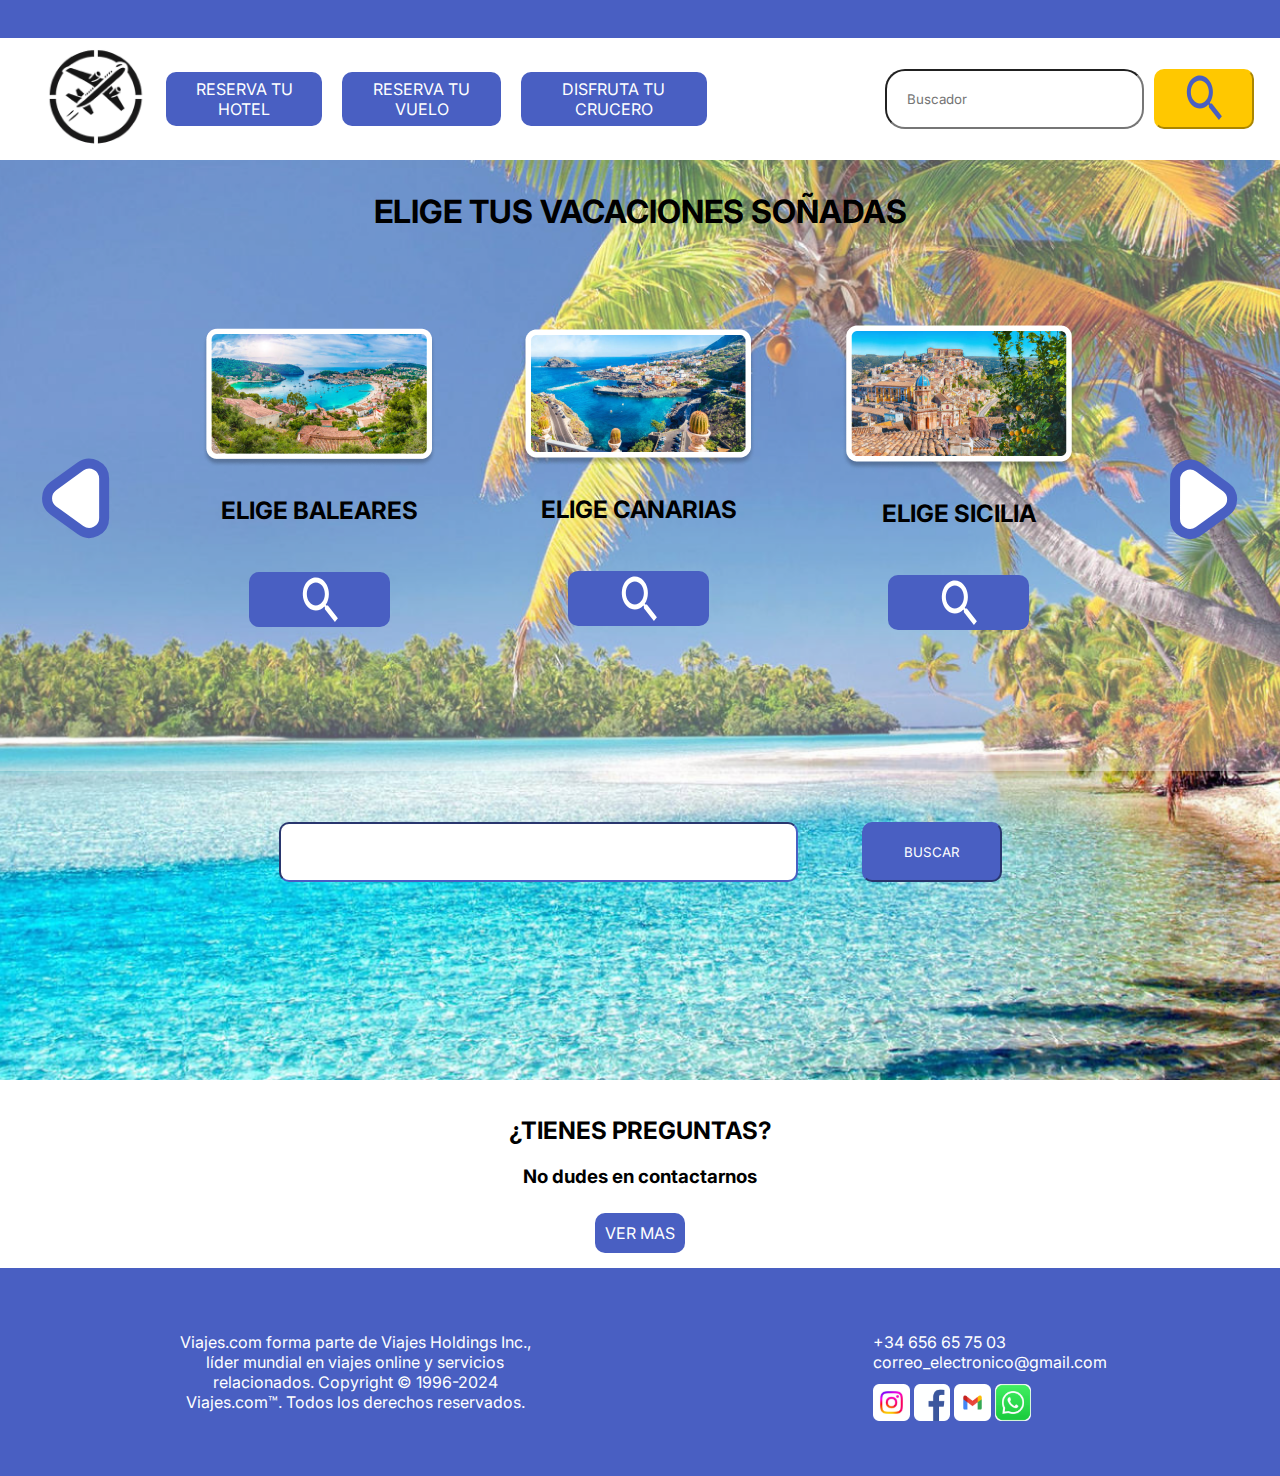
<file: index.html>
<!DOCTYPE html>
<html lang="en">
<head>
    <meta charset="UTF-8">
    <meta name="viewport" content="width=device-width, initial-scale=1.0">
    <title>Inicio</title>
    <link rel="stylesheet" href="./index.css">
</head>
<body>
    <header>
        <nav>
            <div>
                <a href="./index.html">
                    <img src="./img/Logo 1.png" alt="" >
                </a>
            
                <a href="./index2.html" class="botonH">RESERVA TU HOTEL</a>
                <a href="./index3.html" class="botonH">RESERVA TU VUELO</a>
                <a href="./index4.html" class="botonH">DISFRUTA TU CRUCERO</a>
            </div>
            

            <form action="" method="post">
                <input type="text" name="buscador" placeholder="Buscador">
                <button type="submit">
                    <svg width="36" height="45" viewBox="0 0 36 45" fill="none" xmlns="http://www.w3.org/2000/svg">
                        <path d="M25.8864 28.4616H24.3014L23.7397 27.7735C25.7739 24.7769 26.8919 20.951 26.8895 16.9942C26.8895 13.7182 26.1247 10.5157 24.6917 7.79181C23.2588 5.06788 21.2222 2.94484 18.8393 1.69116C16.4564 0.437475 13.8344 0.109454 11.3048 0.748577C8.77513 1.3877 6.45151 2.96526 4.62774 5.28177C2.80398 7.59827 1.56198 10.5497 1.05881 13.7628C0.55563 16.9759 0.813878 20.3063 1.80089 23.333C2.78791 26.3596 4.45936 28.9466 6.60388 30.7666C8.7484 32.5867 11.2697 33.5582 13.8489 33.5582C17.0789 33.5582 20.0482 32.0547 22.3353 29.5573L22.877 30.2709V32.284L32.9082 45L35.8975 41.2031L25.8864 28.4616ZM13.8489 28.4616C8.8533 28.4616 4.82073 23.3395 4.82073 16.9942C4.82073 10.649 8.8533 5.5269 13.8489 5.5269C18.8444 5.5269 22.877 10.649 22.877 16.9942C22.877 23.3395 18.8444 28.4616 13.8489 28.4616Z" fill="#495FC2"/>
                    </svg>  
                </button>
            </form>

        </nav>
        
    </header>
    
    <main>
        <section id="s1">
            <div>
                <div>
                    <h1>ELIGE TUS VACACIONES SOÑADAS</h1>
                </div>
                <div>
                    <a>
                        <svg width="76" height="91" viewBox="0 0 76 91" fill="none" xmlns="http://www.w3.org/2000/svg">
                            <path d="M11.2496 33.1374C2.98102 39.1259 2.98103 51.4457 11.2496 57.4343L38.3514 77.063C48.2691 84.246 62.15 77.1603 62.15 64.9146L62.15 25.6571C62.15 13.4114 48.2692 6.32563 38.3514 13.5087L11.2496 33.1374Z" fill="white" stroke="#495FC2" stroke-width="10"/>
                        </svg>   
                    </a>
                    <div>
                        <img src="./img/c1.png" alt="">
                        <h2>ELIGE BALEARES</h2>
                        <a>
                            <svg width="36" height="45" viewBox="0 0 36 45" fill="none" xmlns="http://www.w3.org/2000/svg">
                                <path d="M25.8864 28.4616H24.3014L23.7397 27.7735C25.7739 24.7769 26.8919 20.951 26.8895 16.9942C26.8895 13.7182 26.1247 10.5157 24.6917 7.79181C23.2588 5.06788 21.2222 2.94484 18.8393 1.69116C16.4564 0.437475 13.8344 0.109454 11.3048 0.748577C8.77513 1.3877 6.45151 2.96526 4.62774 5.28177C2.80398 7.59827 1.56198 10.5497 1.05881 13.7628C0.55563 16.9759 0.813878 20.3063 1.80089 23.333C2.78791 26.3596 4.45936 28.9466 6.60388 30.7666C8.7484 32.5867 11.2697 33.5582 13.8489 33.5582C17.0789 33.5582 20.0482 32.0547 22.3353 29.5573L22.877 30.2709V32.284L32.9082 45L35.8975 41.2031L25.8864 28.4616ZM13.8489 28.4616C8.8533 28.4616 4.82073 23.3395 4.82073 16.9942C4.82073 10.649 8.8533 5.5269 13.8489 5.5269C18.8444 5.5269 22.877 10.649 22.877 16.9942C22.877 23.3395 18.8444 28.4616 13.8489 28.4616Z" fill="white"/>
                            </svg>  
                        </a>
                    </div>
                    <div>
                        <img src="./img/c2.png" alt="">
                        <h2>ELIGE CANARIAS</h2>
                        <a>
                            <svg width="36" height="45" viewBox="0 0 36 45" fill="none" xmlns="http://www.w3.org/2000/svg">
                                <path d="M25.8864 28.4616H24.3014L23.7397 27.7735C25.7739 24.7769 26.8919 20.951 26.8895 16.9942C26.8895 13.7182 26.1247 10.5157 24.6917 7.79181C23.2588 5.06788 21.2222 2.94484 18.8393 1.69116C16.4564 0.437475 13.8344 0.109454 11.3048 0.748577C8.77513 1.3877 6.45151 2.96526 4.62774 5.28177C2.80398 7.59827 1.56198 10.5497 1.05881 13.7628C0.55563 16.9759 0.813878 20.3063 1.80089 23.333C2.78791 26.3596 4.45936 28.9466 6.60388 30.7666C8.7484 32.5867 11.2697 33.5582 13.8489 33.5582C17.0789 33.5582 20.0482 32.0547 22.3353 29.5573L22.877 30.2709V32.284L32.9082 45L35.8975 41.2031L25.8864 28.4616ZM13.8489 28.4616C8.8533 28.4616 4.82073 23.3395 4.82073 16.9942C4.82073 10.649 8.8533 5.5269 13.8489 5.5269C18.8444 5.5269 22.877 10.649 22.877 16.9942C22.877 23.3395 18.8444 28.4616 13.8489 28.4616Z" fill="white"/>
                            </svg>  
                        </a>
                    </div>
                    <div>
                        <img src="./img/c3.png" alt="">
                        <h2>ELIGE SICILIA</h2>
                        <a>
                            <svg width="36" height="45" viewBox="0 0 36 45" fill="none" xmlns="http://www.w3.org/2000/svg">
                                <path d="M25.8864 28.4616H24.3014L23.7397 27.7735C25.7739 24.7769 26.8919 20.951 26.8895 16.9942C26.8895 13.7182 26.1247 10.5157 24.6917 7.79181C23.2588 5.06788 21.2222 2.94484 18.8393 1.69116C16.4564 0.437475 13.8344 0.109454 11.3048 0.748577C8.77513 1.3877 6.45151 2.96526 4.62774 5.28177C2.80398 7.59827 1.56198 10.5497 1.05881 13.7628C0.55563 16.9759 0.813878 20.3063 1.80089 23.333C2.78791 26.3596 4.45936 28.9466 6.60388 30.7666C8.7484 32.5867 11.2697 33.5582 13.8489 33.5582C17.0789 33.5582 20.0482 32.0547 22.3353 29.5573L22.877 30.2709V32.284L32.9082 45L35.8975 41.2031L25.8864 28.4616ZM13.8489 28.4616C8.8533 28.4616 4.82073 23.3395 4.82073 16.9942C4.82073 10.649 8.8533 5.5269 13.8489 5.5269C18.8444 5.5269 22.877 10.649 22.877 16.9942C22.877 23.3395 18.8444 28.4616 13.8489 28.4616Z" fill="white"/>
                            </svg>  
                        </a>
                    </div>
                    <a>
                        <svg width="77" height="92" viewBox="0 0 77 92" fill="none" xmlns="http://www.w3.org/2000/svg">
                            <path d="M64.9237 58.4958C73.2054 52.5256 73.2327 40.2058 64.9775 34.199L37.9193 14.5102C28.0175 7.30522 14.1209 14.3601 14.0938 26.6058L14.0067 65.8632C13.9796 78.1089 27.8447 85.2254 37.7784 78.0644L64.9237 58.4958Z" fill="white" stroke="#495FC2" stroke-width="10"/>
                        </svg>     
                    </a>
                </div>
            </div>
            

            <form action="" method="post">
                <input type="text" name="b1">
                <input type="submit" name="busca" value="BUSCAR">
            </form>
        </section>
        <section id="s2">
            
            <div>
                <h2>¿TIENES PREGUNTAS?</h2>
                <h3>No dudes en contactarnos</h3>
                <a href="./index5.html" class="botonH">VER MAS</a>
            </div>
            
        </section>

    </main>
    <footer>
        <p>Viajes.com forma parte de Viajes Holdings Inc., líder mundial en viajes online y servicios relacionados.
            Copyright © 1996-2024 Viajes.com™. Todos los derechos reservados.</p>
        <div>
            <p>+34 656 65 75 03</p>
            <p>correo_electronico@gmail.com</p>
            <div>
                <div>
                    <img src="./img/insta.png" alt="">
                    <img src="./img/facebook.png" alt="">
                    <img src="./img/gmail.png" alt="">
                    <img src="./img/whatssapp.png" alt="">
                </div>
            </div>
        </div>
    </footer>
    <script src="index.js"></script>
</body>
</html>
</file>
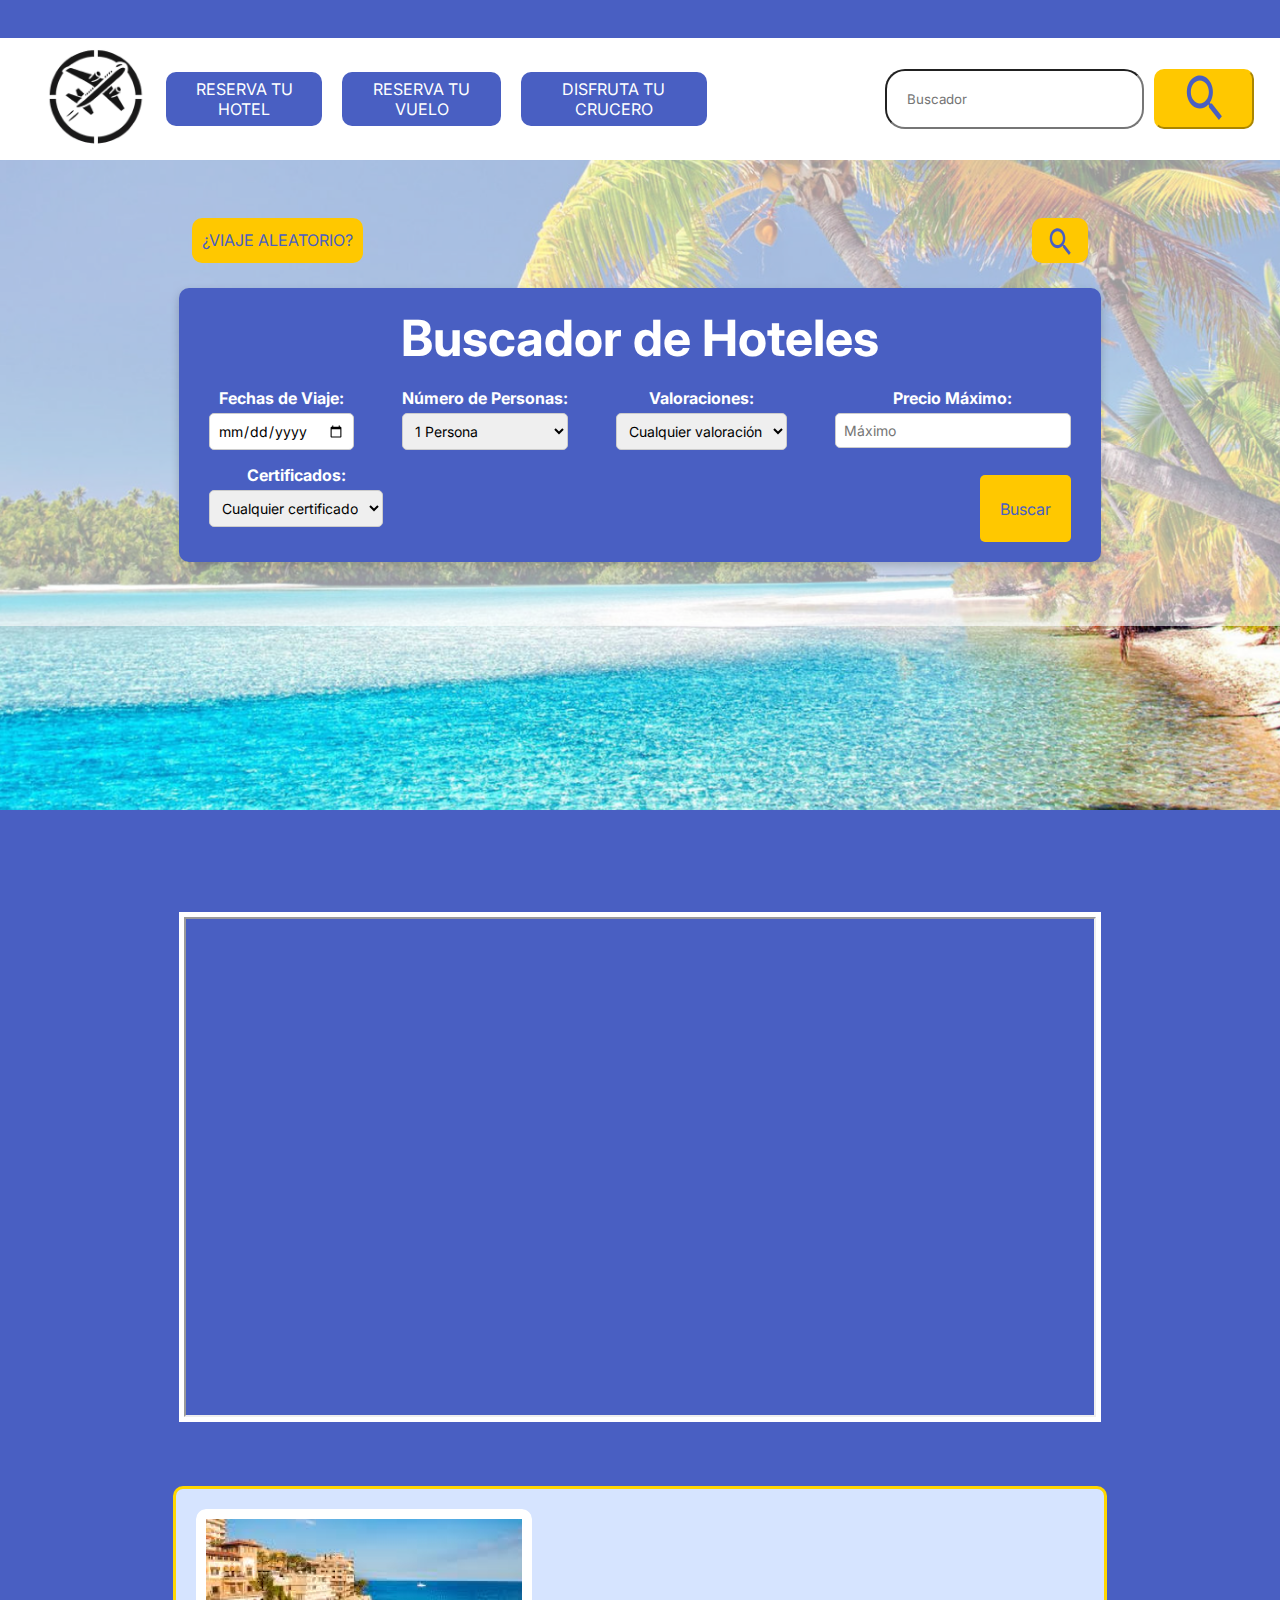
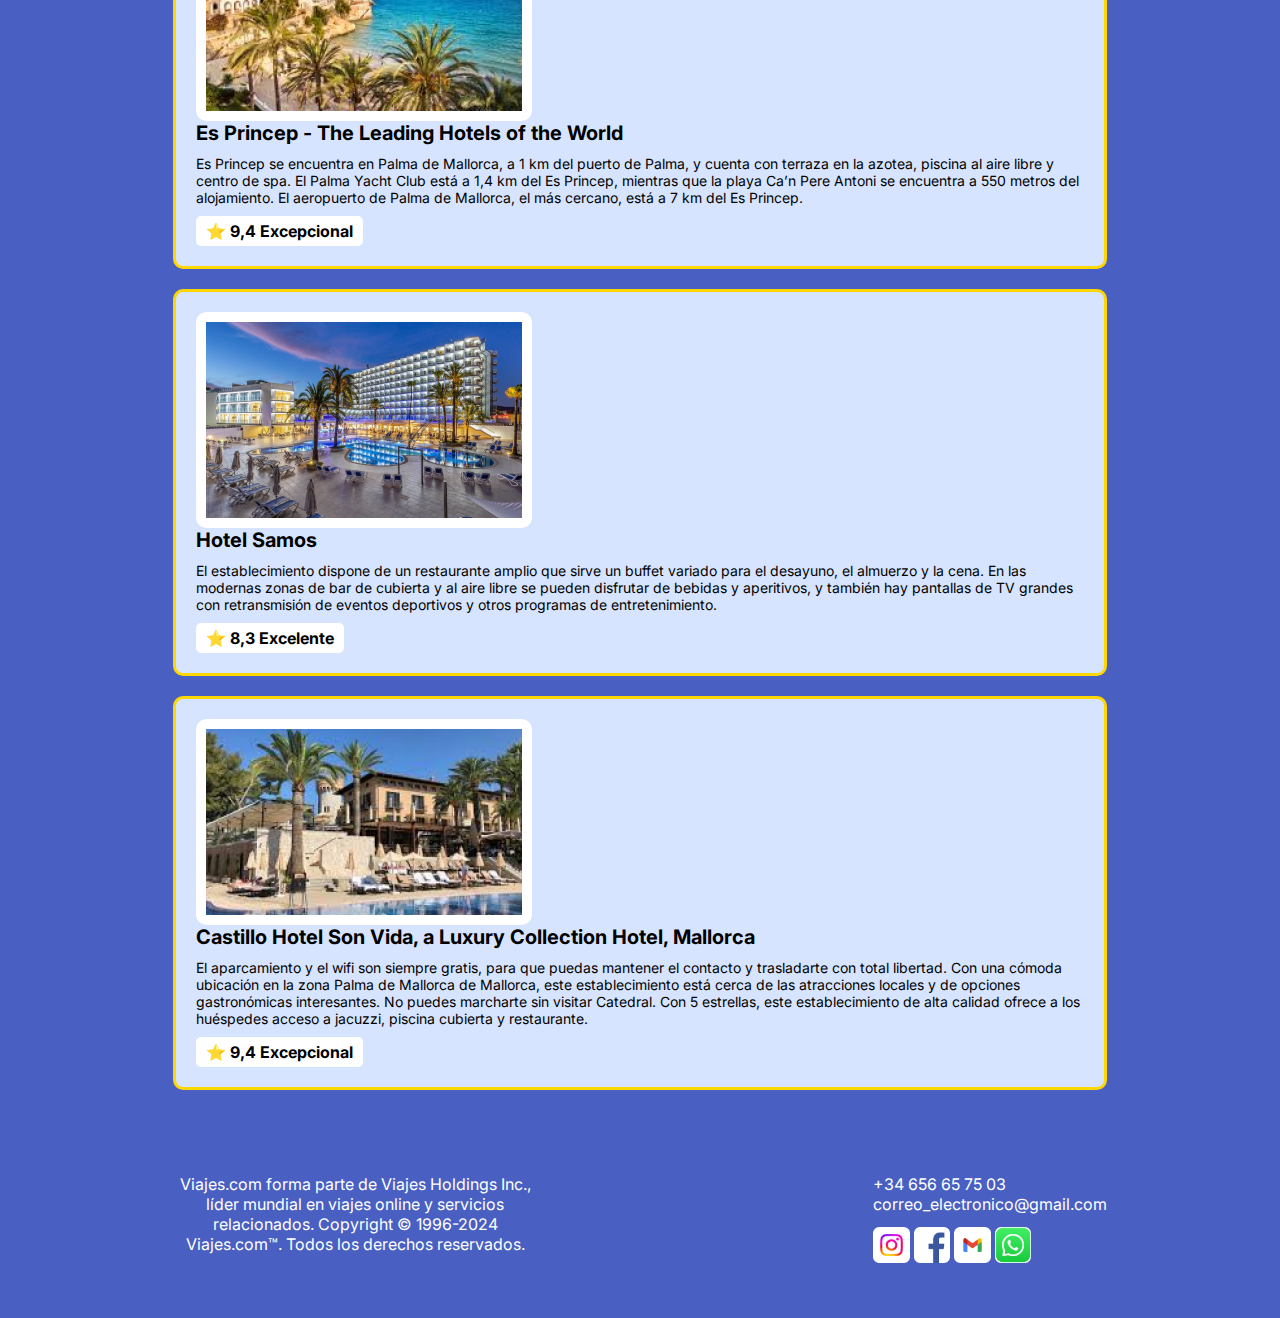
<file: index2.html>
<!DOCTYPE html>
<html lang="en">

<head>
    <meta charset="UTF-8">
    <meta name="viewport" content="width=device-width, initial-scale=1.0">
    <title>Document</title>
    <link rel="stylesheet" href="./index.css">
</head>

<body>
    <header>
        <nav>
            <div>
                <a href="./index.html">
                    <img src="./img/Logo 1.png" alt="">
                </a>

                <a href="./index2.html" class="botonH">RESERVA TU HOTEL</a>
                <a href="./index3.html" class="botonH">RESERVA TU VUELO</a>
                <a href="./index4.html" class="botonH">DISFRUTA TU CRUCERO</a>
            </div>


            <form action="" method="post">
                <input type="text" name="buscador" placeholder="Buscador">
                <button type="submit">
                    <svg width="36" height="45" viewBox="0 0 36 45" fill="none" xmlns="http://www.w3.org/2000/svg">
                        <path
                            d="M25.8864 28.4616H24.3014L23.7397 27.7735C25.7739 24.7769 26.8919 20.951 26.8895 16.9942C26.8895 13.7182 26.1247 10.5157 24.6917 7.79181C23.2588 5.06788 21.2222 2.94484 18.8393 1.69116C16.4564 0.437475 13.8344 0.109454 11.3048 0.748577C8.77513 1.3877 6.45151 2.96526 4.62774 5.28177C2.80398 7.59827 1.56198 10.5497 1.05881 13.7628C0.55563 16.9759 0.813878 20.3063 1.80089 23.333C2.78791 26.3596 4.45936 28.9466 6.60388 30.7666C8.7484 32.5867 11.2697 33.5582 13.8489 33.5582C17.0789 33.5582 20.0482 32.0547 22.3353 29.5573L22.877 30.2709V32.284L32.9082 45L35.8975 41.2031L25.8864 28.4616ZM13.8489 28.4616C8.8533 28.4616 4.82073 23.3395 4.82073 16.9942C4.82073 10.649 8.8533 5.5269 13.8489 5.5269C18.8444 5.5269 22.877 10.649 22.877 16.9942C22.877 23.3395 18.8444 28.4616 13.8489 28.4616Z"
                            fill="#495FC2" />
                    </svg>
                </button>
            </form>

        </nav>

    </header>
    <main class="ba1">
        <section id="s3">
            <div>
                <div>
                    <p>¿VIAJE ALEATORIO?</p>
                    <a href="#" class="boton-lupa">
                        <svg width="36" height="45" viewBox="0 0 36 45" fill="none" xmlns="http://www.w3.org/2000/svg">
                            <path
                                d="M25.8864 28.4616H24.3014L23.7397 27.7735C25.7739 24.7769 26.8919 20.951 26.8895 16.9942C26.8895 13.7182 26.1247 10.5157 24.6917 7.79181C23.2588 5.06788 21.2222 2.94484 18.8393 1.69116C16.4564 0.437475 13.8344 0.109454 11.3048 0.748577C8.77513 1.3877 6.45151 2.96526 4.62774 5.28177C2.80398 7.59827 1.56198 10.5497 1.05881 13.7628C0.55563 16.9759 0.813878 20.3063 1.80089 23.333C2.78791 26.3596 4.45936 28.9466 6.60388 30.7666C8.7484 32.5867 11.2697 33.5582 13.8489 33.5582C17.0789 33.5582 20.0482 32.0547 22.3353 29.5573L22.877 30.2709V32.284L32.9082 45L35.8975 41.2031L25.8864 28.4616ZM13.8489 28.4616C8.8533 28.4616 4.82073 23.3395 4.82073 16.9942C4.82073 10.649 8.8533 5.5269 13.8489 5.5269C18.8444 5.5269 22.877 10.649 22.877 16.9942C22.877 23.3395 18.8444 28.4616 13.8489 28.4616Z"
                                fill="#495FC2" />
                        </svg>
                    </a>
                </div>
                <div class="b">
                    <div class="container">
                        <h1>Buscador de Hoteles</h1>
                        <form action="" method="post" class="buscador-form">
                            <!-- Fechas de Viaje -->
                            <div class="grupo">
                                <label for="date">Fechas de Viaje:</label>
                                <input type="date" id="start-date" name="start-date" required>
                            </div>

                            <!-- Número de Personas -->
                            <div class="grupo">
                                <label for="personas">Número de Personas:</label>
                                <select id="personas" name="personas" required>
                                    <option value="1">1 Persona</option>
                                    <option value="2">2 Personas</option>
                                    <option value="3">3 Personas</option>
                                    <option value="4">4 Personas</option>
                                    <option value="5">5+ Personas</option>
                                </select>
                            </div>

                            <!-- Valoraciones -->
                            <div class="grupo">
                                <label for="ratings">Valoraciones:</label>
                                <select id="ratings" name="ratings">
                                    <option value="any">Cualquier valoración</option>
                                    <option value="4+">4 estrellas o más</option>
                                    <option value="3+">3 estrellas o más</option>
                                    <option value="2+">2 estrellas o más</option>
                                </select>
                            </div>

                            <!-- Rango de Precios -->
                            <div class="grupo">
                                <label for="precio">Precio Máximo:</label>
                                <input type="number" id="min-precio" name="min-precio" placeholder="Máximo" required>
                            </div>

                            <!-- Certificados -->
                            <div class="grupo">
                                <label for="Certificados">Certificados:</label>
                                <select id="Certificados" name="Certificados">
                                    <option value="any">Cualquier certificado</option>
                                    <option value="eco-friendly">Eco-Friendly</option>
                                    <option value="pet-friendly">Pet-Friendly</option>
                                    <option value="safety-first">Safety First</option>
                                </select>
                            </div>

                            <!-- Botón de Búsqueda -->
                            <button type="submit" class="busca2">Buscar</button>
                        </form>
                    </div>
                </div>


        </section>
        <section id="s4">
            <div class="mapa">
                <iframe 
                    src="https://www.google.com/maps/embed?pb=!1m18!1m12!1m3!1d60128.00171694631!2d2.9497619208984375!3d39.5696001!2m3!1f0!2f0!3f0!3m2!1i1024!2i768!4f13.1!3m3!1m2!1s0x1297931f25786739%3A0x33ddfcd106f488fc!2sPalma%20de%20Mallorca%2C%20Illes%20Balears!5e0!3m2!1ses!2ses!4v1634346280531!5m2!1ses!2ses"
                    width="100%" height="500" allowfullscreen="" loading="lazy">
                </iframe>
            </div>
        </section>
        <section id="s5">
            <!-- Tarjeta de Hotel 1 -->
            <div class="hotel-casilla">
                <img src="./img/h1.png" alt="Imagen del hotel">
                <div class="hotel-info">
                    <h2>Es Princep - The Leading Hotels of the World</h2>
                    <p>Es Princep se encuentra en Palma de Mallorca, a 1 km del puerto de Palma, y cuenta con terraza en
                        la azotea, piscina al aire libre y centro de spa. El Palma Yacht Club está a 1,4 km del Es
                        Princep, mientras que la playa Ca’n Pere Antoni se encuentra a 550 metros del alojamiento. El
                        aeropuerto de Palma de Mallorca, el más cercano, está a 7 km del Es Princep.</p>
                    <div class="rating">⭐ 9,4 Excepcional</div>
                </div>
            </div>

            <!-- Tarjeta de Hotel 2 -->
            <div class="hotel-casilla">
                <img src="./img/h2.png" alt="Imagen del hotel">
                <div class="hotel-info">
                    <h2>Hotel Samos</h2>
                    <p>El establecimiento dispone de un restaurante amplio que sirve un buffet variado para el desayuno,
                        el almuerzo y la cena. En las modernas zonas de bar de cubierta y al aire libre se pueden
                        disfrutar de bebidas y aperitivos, y también hay pantallas de TV grandes con retransmisión de
                        eventos deportivos y otros programas de entretenimiento.</p>
                    <div class="rating">⭐ 8,3 Excelente</div>
                </div>
            </div>

            <!-- Tarjeta de Hotel 3 -->
            <div class="hotel-casilla">
                <img src="./img/h3.png" alt="Imagen del hotel">
                <div class="hotel-info">
                    <h2>Castillo Hotel Son Vida, a Luxury Collection Hotel, Mallorca</h2>
                    <p>El aparcamiento y el wifi son siempre gratis, para que puedas mantener el contacto y trasladarte
                        con total libertad. Con una cómoda ubicación en la zona Palma de Mallorca de Mallorca, este
                        establecimiento está cerca de las atracciones locales y de opciones gastronómicas interesantes.
                        No puedes marcharte sin visitar Catedral. Con 5 estrellas, este establecimiento de alta calidad
                        ofrece a los huéspedes acceso a jacuzzi, piscina cubierta y restaurante.</p>
                    <div class="rating">⭐ 9,4 Excepcional</div>
                </div>
            </div>
        </section>
    </main>
    <footer>
        <p>Viajes.com forma parte de Viajes Holdings Inc., líder mundial en viajes online y servicios relacionados.
            Copyright © 1996-2024 Viajes.com™. Todos los derechos reservados.</p>
        <div>
            <p>+34 656 65 75 03</p>
            <p>correo_electronico@gmail.com</p>
            <div>
                <div>
                    <img src="./img/insta.png" alt="">
                    <img src="./img/facebook.png" alt="">
                    <img src="./img/gmail.png" alt="">
                    <img src="./img/whatssapp.png" alt="">
                </div>
            </div>
        </div>
    </footer>

</body>
</html>
</file>
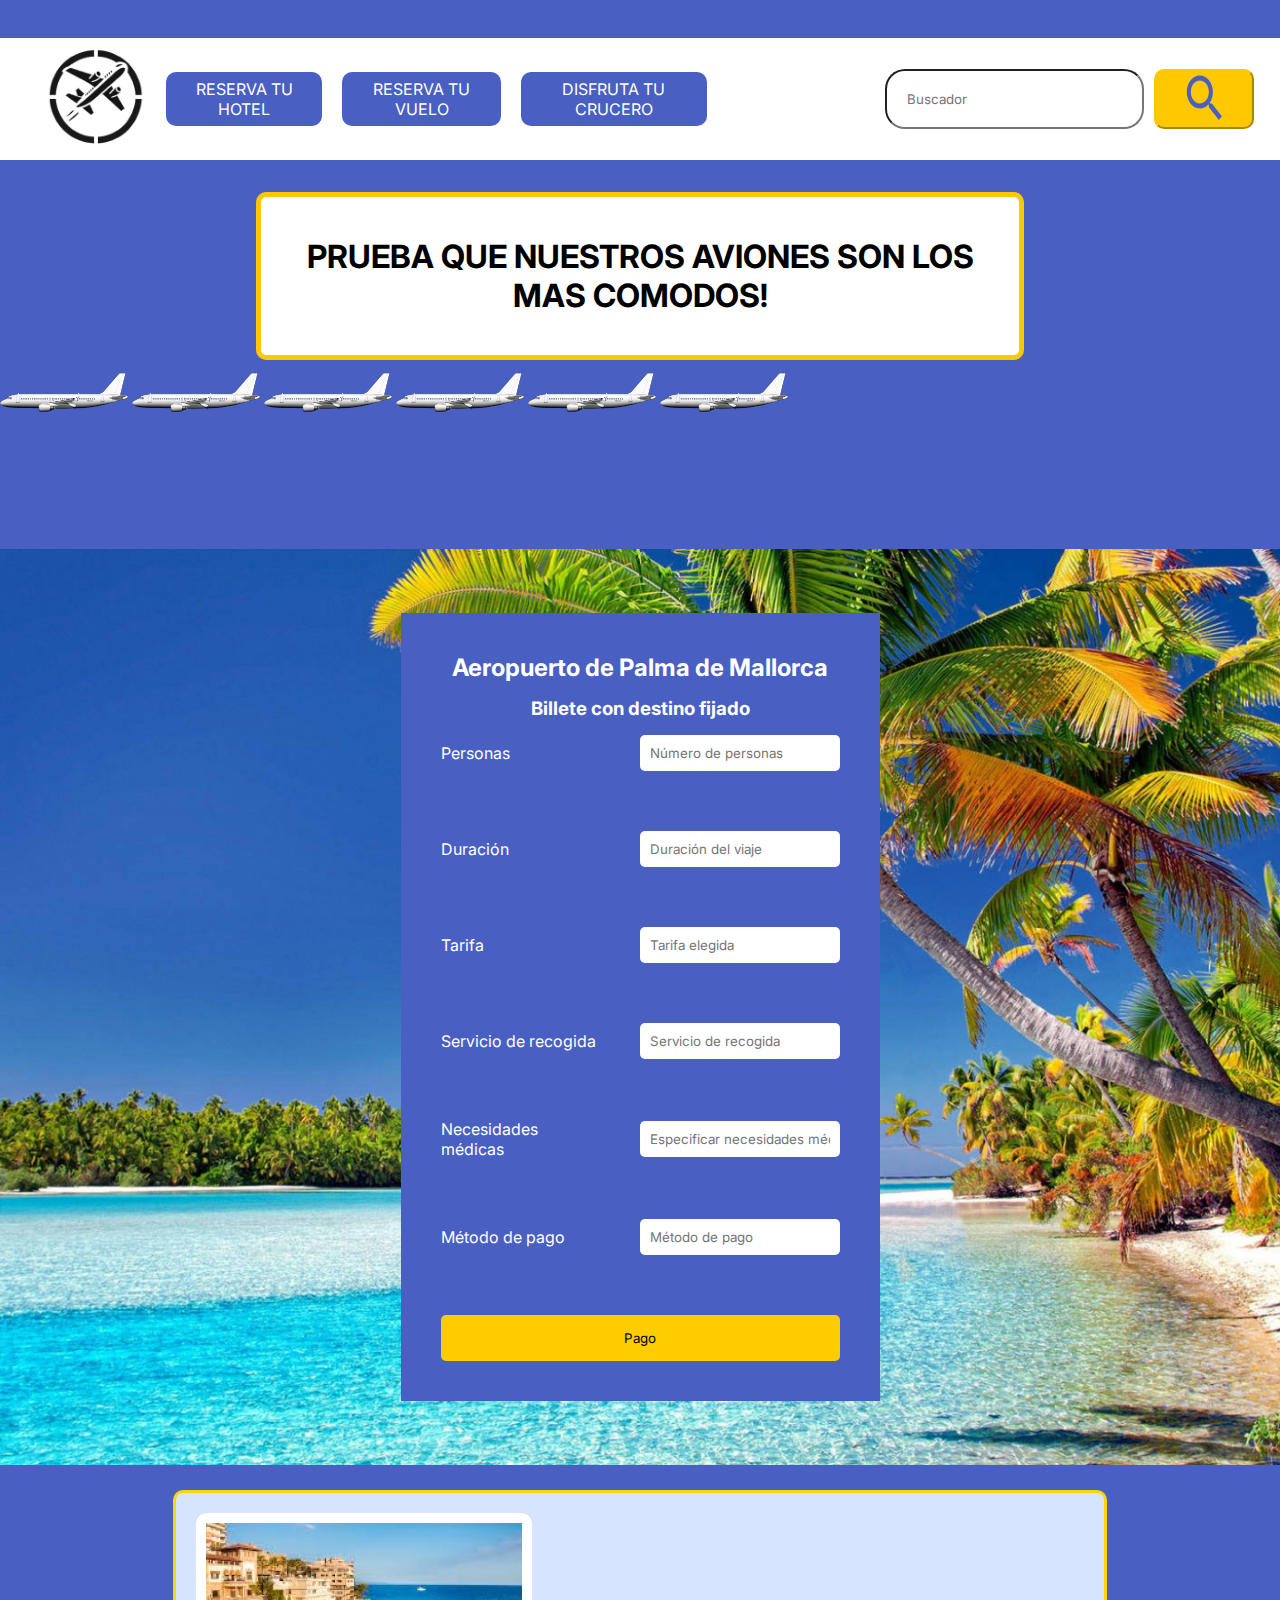
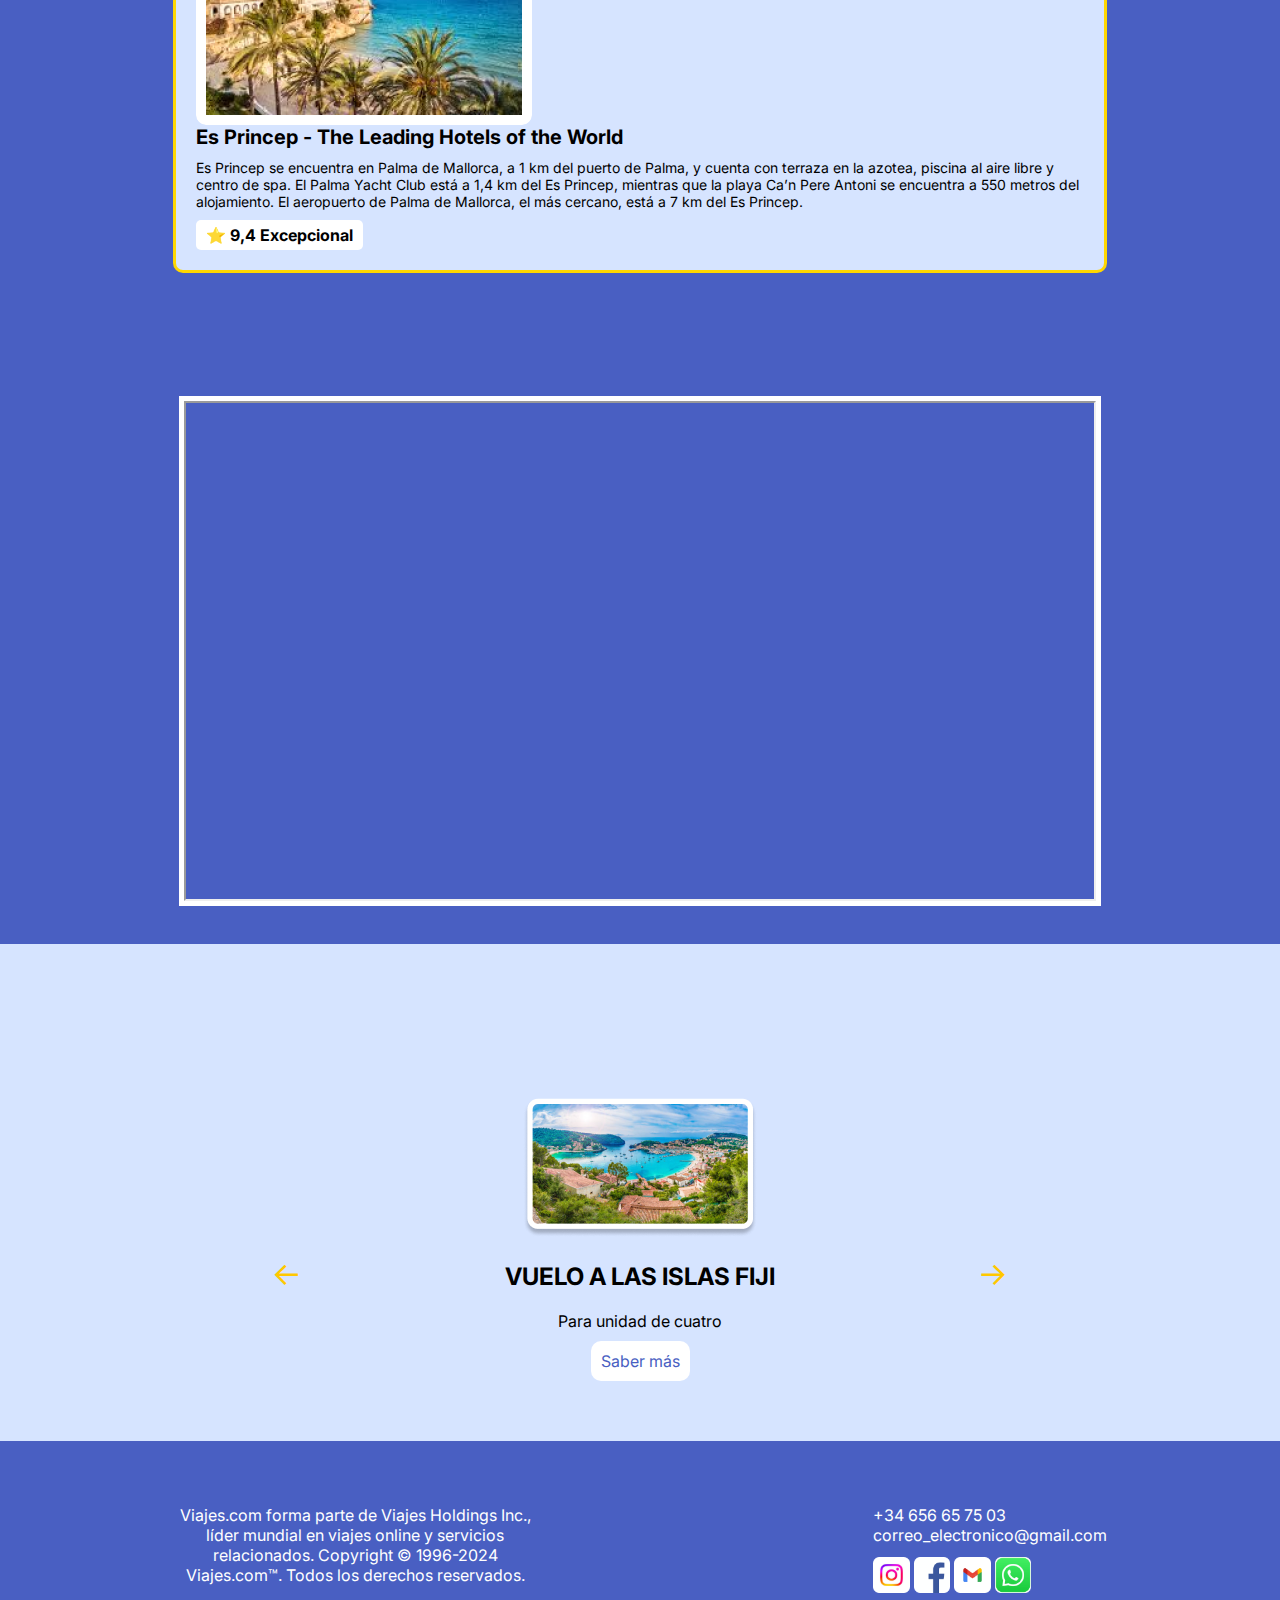
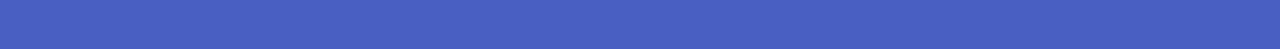
<file: index3.html>
<!DOCTYPE html>
<html lang="en">

<head>
    <meta charset="UTF-8">
    <meta name="viewport" content="width=device-width, initial-scale=1.0">
    <title>Document</title>
    <link rel="stylesheet" href="./index.css">
</head>

<body>
    <header>
        <nav>
            <div>
                <a href="./index.html">
                    <img src="./img/Logo 1.png" alt="">
                </a>

                <a href="./index2.html" class="botonH">RESERVA TU HOTEL</a>
                <a href="./index3.html" class="botonH">RESERVA TU VUELO</a>
                <a href="./index4.html" class="botonH">DISFRUTA TU CRUCERO</a>
            </div>


            <form action="" method="post">
                <input type="text" name="buscador" placeholder="Buscador">
                <button type="submit">
                    <svg width="36" height="45" viewBox="0 0 36 45" fill="none" xmlns="http://www.w3.org/2000/svg">
                        <path
                            d="M25.8864 28.4616H24.3014L23.7397 27.7735C25.7739 24.7769 26.8919 20.951 26.8895 16.9942C26.8895 13.7182 26.1247 10.5157 24.6917 7.79181C23.2588 5.06788 21.2222 2.94484 18.8393 1.69116C16.4564 0.437475 13.8344 0.109454 11.3048 0.748577C8.77513 1.3877 6.45151 2.96526 4.62774 5.28177C2.80398 7.59827 1.56198 10.5497 1.05881 13.7628C0.55563 16.9759 0.813878 20.3063 1.80089 23.333C2.78791 26.3596 4.45936 28.9466 6.60388 30.7666C8.7484 32.5867 11.2697 33.5582 13.8489 33.5582C17.0789 33.5582 20.0482 32.0547 22.3353 29.5573L22.877 30.2709V32.284L32.9082 45L35.8975 41.2031L25.8864 28.4616ZM13.8489 28.4616C8.8533 28.4616 4.82073 23.3395 4.82073 16.9942C4.82073 10.649 8.8533 5.5269 13.8489 5.5269C18.8444 5.5269 22.877 10.649 22.877 16.9942C22.877 23.3395 18.8444 28.4616 13.8489 28.4616Z"
                            fill="#495FC2" />
                    </svg>
                </button>
            </form>

        </nav>

    </header>
    <main class="ba1">
        
        <section id="s6">
            <div>
                <h1 class="texto">PRUEBA QUE NUESTROS AVIONES SON LOS MAS COMODOS!</h1>
            </div>
           <div>
                <img src="./img/avion.png" alt="">
                <img src="./img/avion.png" alt="">
                <img src="./img/avion.png" alt="">
                <img src="./img/avion.png" alt="">
                <img src="./img/avion.png" alt="">
                <img src="./img/avion.png" alt="">
            </div>
        </section>
        <section id="s7">
            <div class="busqueda">
                <h2>Aeropuerto de Palma de Mallorca</h2>
                <h3>Billete con destino fijado</h3>
                <form action="" method="post">
                    <div class="form-row">
                        <label for="personas">Personas</label>
                        <input type="number" id="personas" placeholder="Número de personas">
                    </div>
                    <div class="form-row">
                        <label for="duracion">Duración</label>
                        <input type="text" id="duracion" placeholder="Duración del viaje">
                    </div>
                    <div class="form-row">
                        <label for="tarifa">Tarifa</label>
                        <input type="text" id="tarifa" placeholder="Tarifa elegida">
                    </div>
                    <div class="form-row">
                        <label for="servicio">Servicio de recogida</label>
                        <input type="text" id="servicio" placeholder="Servicio de recogida">
                    </div>
                    <div class="form-row">
                        <label for="necesidades">Necesidades médicas</label>
                        <input type="text" id="necesidades" placeholder="Especificar necesidades médicas">
                    </div>
                    <div class="form-row">
                        <label for="metodo">Método de pago</label>
                        <input type="text" id="metodo" placeholder="Método de pago">
                    </div>
                    <button type="submit" class="btn-pago">Pago</button>
                </form>
            </div>
        </section>
        
        <section id="s5">
            <div class="hotel-casilla">
                <img src="./img/h1.png" alt="Imagen del hotel">
                <div class="hotel-info">
                    <h2>Es Princep - The Leading Hotels of the World</h2>
                    <p>Es Princep se encuentra en Palma de Mallorca, a 1 km del puerto de Palma, y cuenta con terraza en
                        la azotea, piscina al aire libre y centro de spa. El Palma Yacht Club está a 1,4 km del Es
                        Princep, mientras que la playa Ca’n Pere Antoni se encuentra a 550 metros del alojamiento. El
                        aeropuerto de Palma de Mallorca, el más cercano, está a 7 km del Es Princep.</p>
                    <div class="rating">⭐ 9,4 Excepcional</div>
                </div>
            </div>
        </section>


        <section id="s4">
            <div class="mapa">
                <iframe 
                    src="https://www.google.com/maps/embed?pb=!1m18!1m12!1m3!1d60128.00171694631!2d2.9497619208984375!3d39.5696001!2m3!1f0!2f0!3f0!3m2!1i1024!2i768!4f13.1!3m3!1m2!1s0x1297931f25786739%3A0x33ddfcd106f488fc!2sPalma%20de%20Mallorca%2C%20Illes%20Balears!5e0!3m2!1ses!2ses!4v1634346280531!5m2!1ses!2ses"
                    width="100%" height="500" allowfullscreen="" loading="lazy">
                </iframe>
            </div>
        </section>
        <section id="s9">
            <button class="btn prev">←</button>
            <div class="container">
                <div class="item">
                    <img src="./img/c1.png" alt="">
                    <h2>VUELO A LAS ISLAS FIJI</h2>
                    <p>Para unidad de cuatro</p>
                    <a href="#" class="botonI">Saber más</a>
                </div>
                <div class="item">
                    <img src="./img/c3.png" alt="">
                    <h2>VUELO A LAS ISLAS GRIEGAS</h2>
                    <p>Para dos personas</p>
                    <a href="#" class="botonI">Saber más</a>
                </div>
                <div class="item">
                    <img src="./img/c2.png" alt="">
                    <h2>VUELO A LAS ISLAS AZORES</h2>
                    <p>Para una persona</p>
                    <a href="#" class="botonI">Saber más</a>
                </div>
                <div class="item">
                    <img src="./img/c1.png" alt="">
                    <h2>VUELO A LAS ISLAS BALEARES</h2>
                    <p>Para dos personas</p>
                    <a href="#" class="botonI">Saber más</a>
                </div>
            </div>
            <button class="btn next">→</button>
        </section>
        <script src="index.js"></script>
    </main>
    <footer>
        <p>Viajes.com forma parte de Viajes Holdings Inc., líder mundial en viajes online y servicios relacionados.
            Copyright © 1996-2024 Viajes.com™. Todos los derechos reservados.</p>
        <div>
            <p>+34 656 65 75 03</p>
            <p>correo_electronico@gmail.com</p>
            <div>
                <div>
                    <img src="./img/insta.png" alt="">
                    <img src="./img/facebook.png" alt="">
                    <img src="./img/gmail.png" alt="">
                    <img src="./img/whatssapp.png" alt="">
                </div>
            </div>
        </div>
    </footer>
    <script src="index.js"></script>
</body>

</html>
</file>
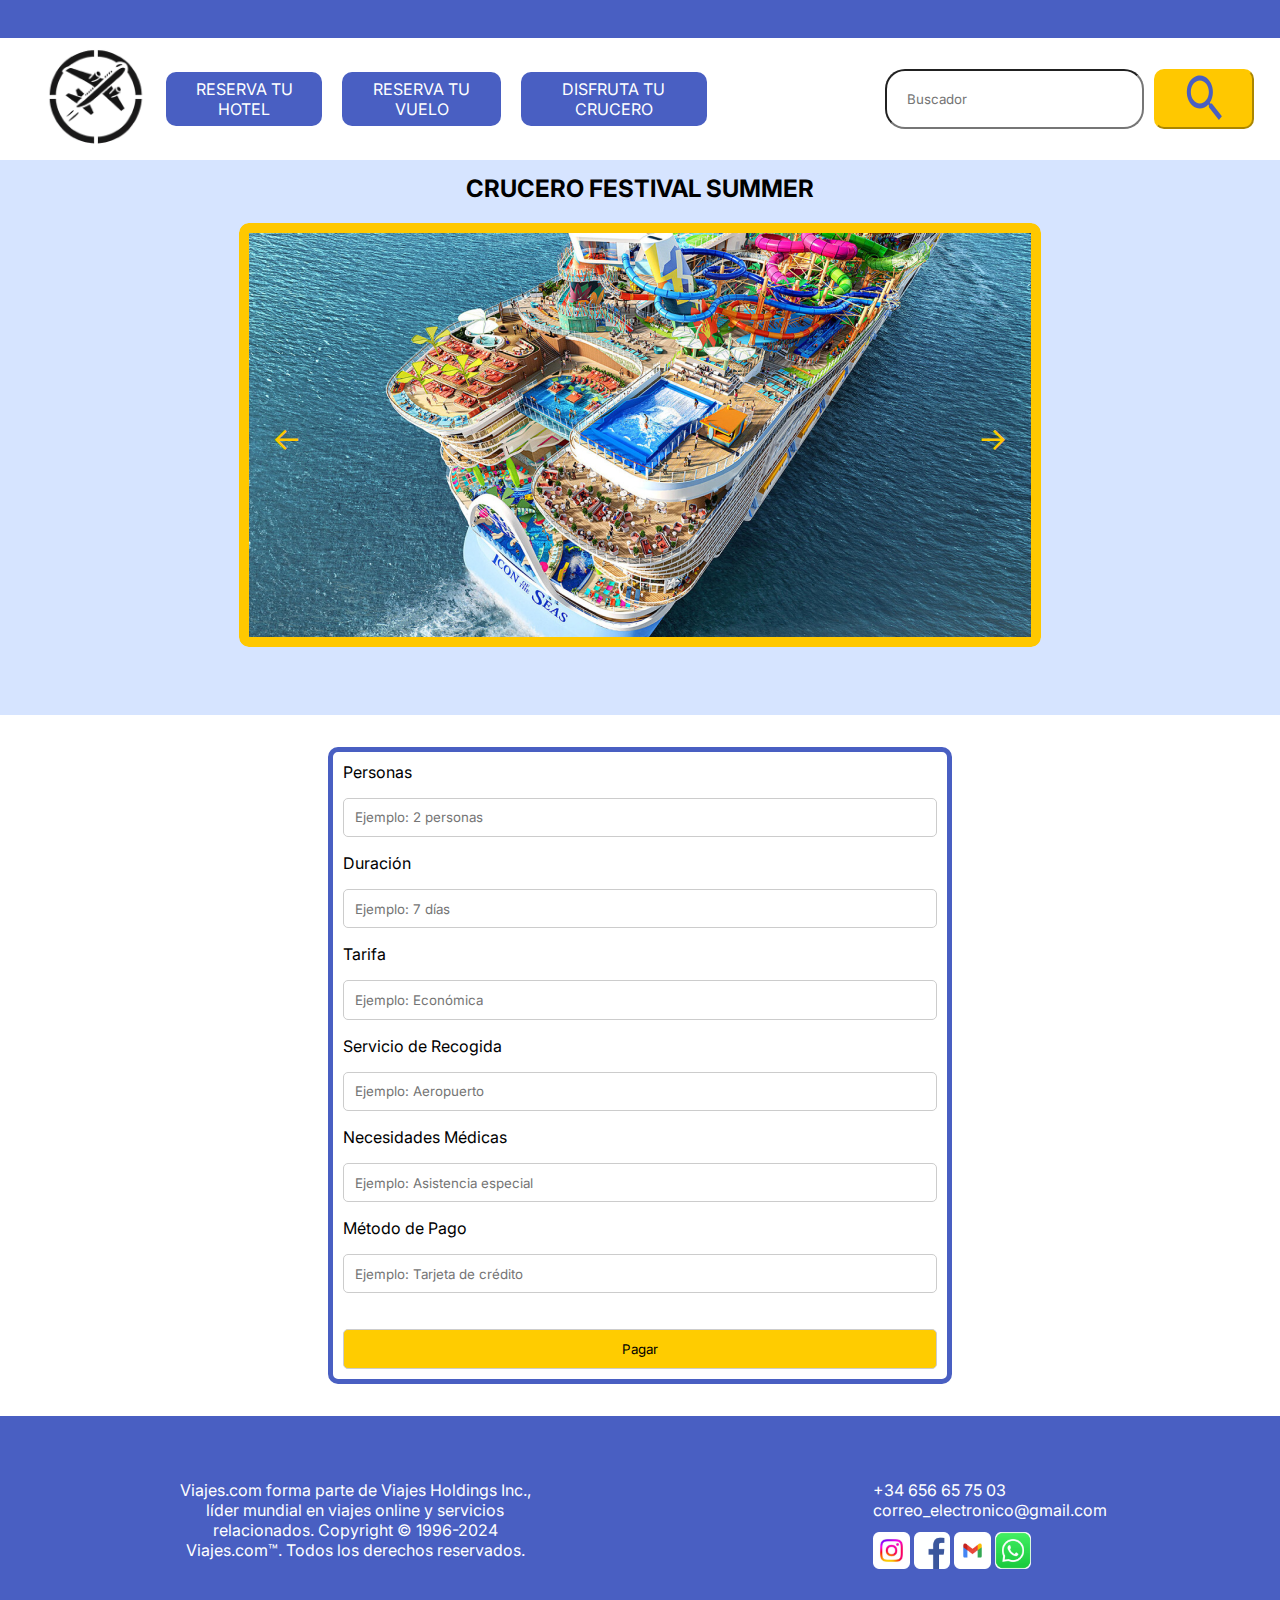
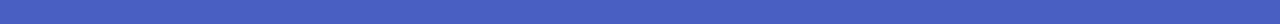
<file: index4.html>
<!DOCTYPE html>
<html lang="en">

<head>
    <meta charset="UTF-8">
    <meta name="viewport" content="width=device-width, initial-scale=1.0">
    <title>Document</title>
    <link rel="stylesheet" href="./index.css">
</head>

<body>
    <header>
        <nav>
            <div>
                <a href="./index.html">
                    <img src="./img/Logo 1.png" alt="">
                </a>

                <a href="./index2.html" class="botonH">RESERVA TU HOTEL</a>
                <a href="./index3.html" class="botonH">RESERVA TU VUELO</a>
                <a href="./index4.html" class="botonH">DISFRUTA TU CRUCERO</a>
            </div>


            <form action="" method="post">
                <input type="text" name="buscador" placeholder="Buscador">
                <button type="submit">
                    <svg width="36" height="45" viewBox="0 0 36 45" fill="none" xmlns="http://www.w3.org/2000/svg">
                        <path
                            d="M25.8864 28.4616H24.3014L23.7397 27.7735C25.7739 24.7769 26.8919 20.951 26.8895 16.9942C26.8895 13.7182 26.1247 10.5157 24.6917 7.79181C23.2588 5.06788 21.2222 2.94484 18.8393 1.69116C16.4564 0.437475 13.8344 0.109454 11.3048 0.748577C8.77513 1.3877 6.45151 2.96526 4.62774 5.28177C2.80398 7.59827 1.56198 10.5497 1.05881 13.7628C0.55563 16.9759 0.813878 20.3063 1.80089 23.333C2.78791 26.3596 4.45936 28.9466 6.60388 30.7666C8.7484 32.5867 11.2697 33.5582 13.8489 33.5582C17.0789 33.5582 20.0482 32.0547 22.3353 29.5573L22.877 30.2709V32.284L32.9082 45L35.8975 41.2031L25.8864 28.4616ZM13.8489 28.4616C8.8533 28.4616 4.82073 23.3395 4.82073 16.9942C4.82073 10.649 8.8533 5.5269 13.8489 5.5269C18.8444 5.5269 22.877 10.649 22.877 16.9942C22.877 23.3395 18.8444 28.4616 13.8489 28.4616Z"
                            fill="#495FC2" />
                    </svg>
                </button>
            </form>
        </nav>
    </header>
    <main>
        <section id="s9">
            <button class="btn prev">←</button>
            <div class="container">
                <div class="item active">
                    <h2>CRUCERO FESTIVAL SUMMER</h2>
                    <img src="./img/crucero1.png" alt="Crucero Festival Summer">
                </div>
                <div class="item">
                    <h2>CRUCERO CARIBE</h2>
                    <img src="./img/crucero2.png" alt="Crucero Caribe">
                </div>
                <div class="item">
                    <h2>CRUCERO MEDITERRÁNEO</h2>
                    <img src="./img/crucero 3.png" alt="Crucero Mediterráneo">
                </div>
            </div>
            <button class="btn next">→</button>
        </section>

        <section id="s10">
            <form action="" method="post">
                <div class="container">
                    <label for="personas">Personas</label>
                    <input type="text" id="personas" placeholder="Ejemplo: 2 personas">

                    <label for="duracion">Duración</label>
                    <input type="text" id="duracion" placeholder="Ejemplo: 7 días">

                    <label for="tarifa">Tarifa</label>
                    <input type="text" id="tarifa" placeholder="Ejemplo: Económica">

                    <label for="recogida">Servicio de Recogida</label>
                    <input type="text" id="recogida" placeholder="Ejemplo: Aeropuerto">

                    <label for="medicas">Necesidades Médicas</label>
                    <input type="text" id="medicas" placeholder="Ejemplo: Asistencia especial">

                    <label for="pago">Método de Pago</label>
                    <input type="text" id="pago" placeholder="Ejemplo: Tarjeta de crédito">

                    <button type="submit" class="btn-pago">Pagar</button>
                </div>
            </form>
        </section>
    </main>
    <footer>
        <p>Viajes.com forma parte de Viajes Holdings Inc., líder mundial en viajes online y servicios relacionados.
            Copyright © 1996-2024 Viajes.com™. Todos los derechos reservados.</p>
        <div>
            <p>+34 656 65 75 03</p>
            <p>correo_electronico@gmail.com</p>
            <div>
                <div>
                    <img src="./img/insta.png" alt="">
                    <img src="./img/facebook.png" alt="">
                    <img src="./img/gmail.png" alt="">
                    <img src="./img/whatssapp.png" alt="">
                </div>
            </div>
        </div>
    </footer>
    <script src="index.js"></script>
</body>

</html>
</file>
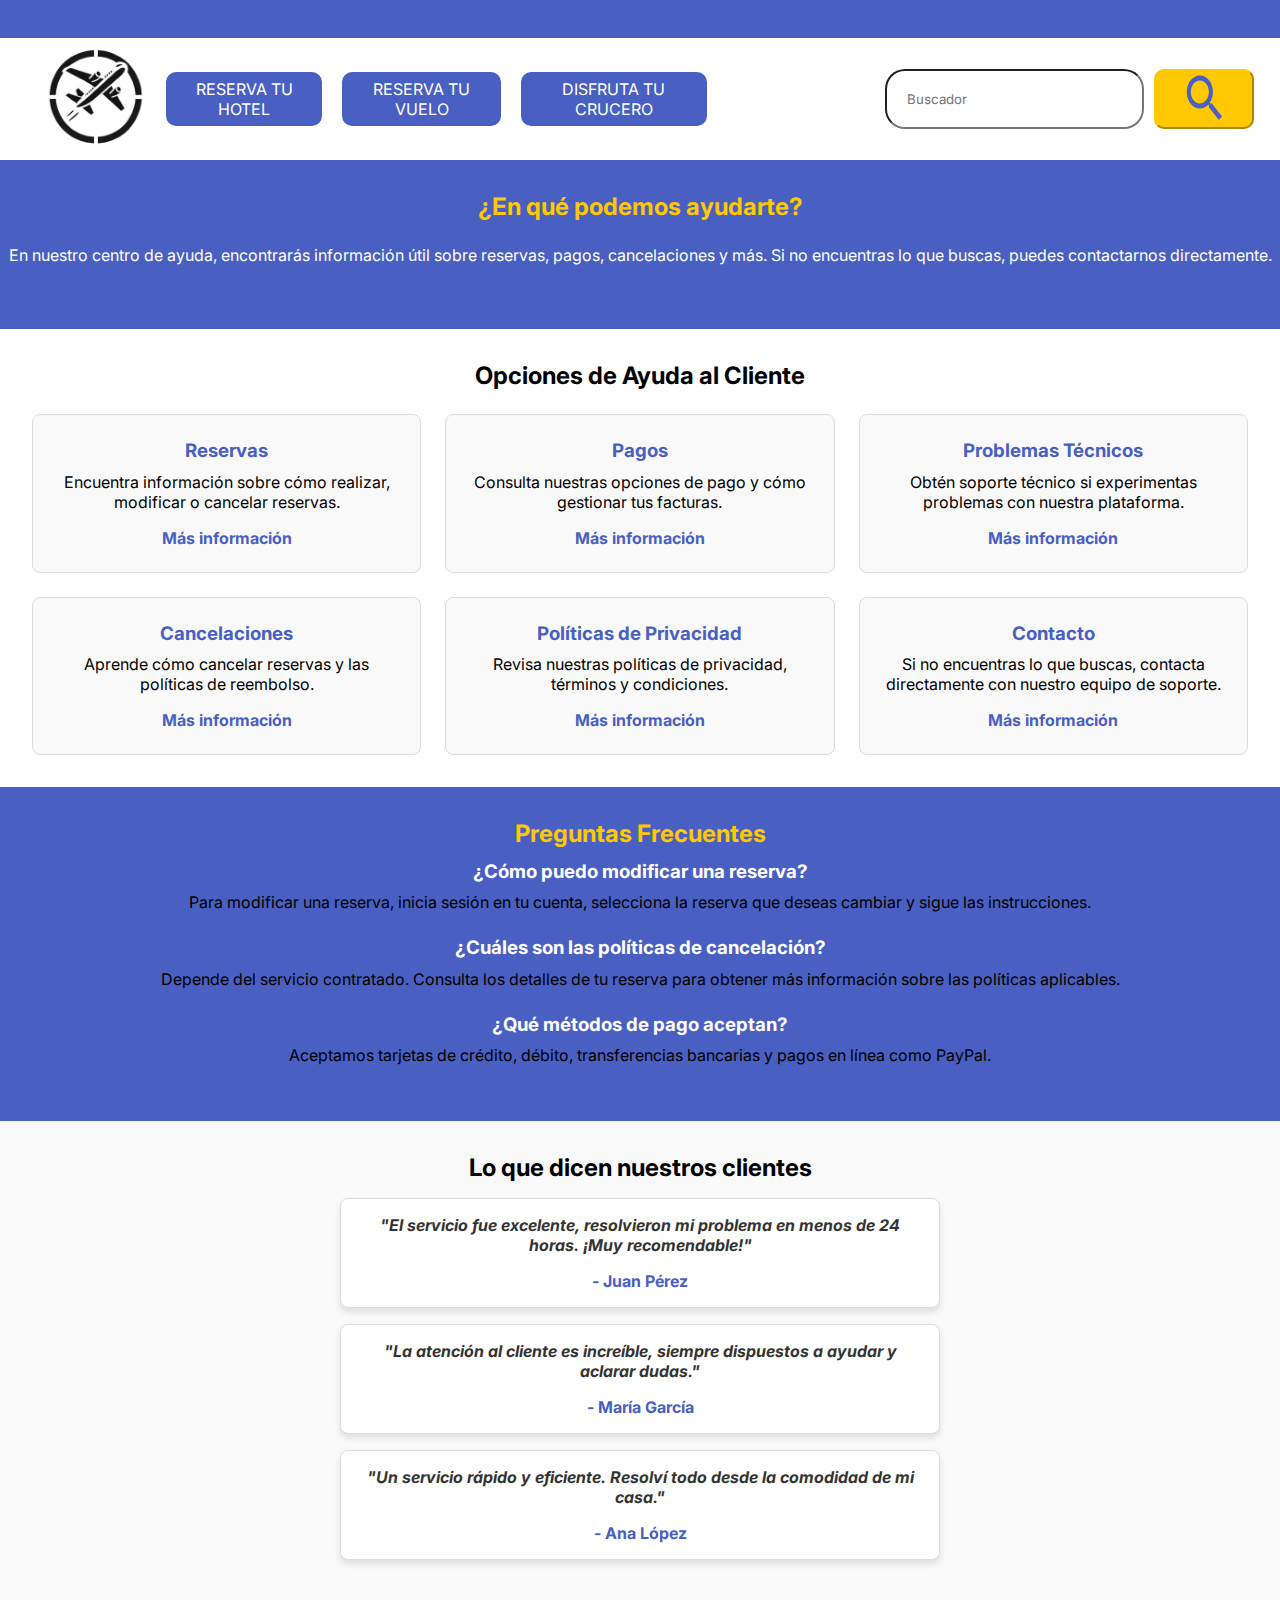
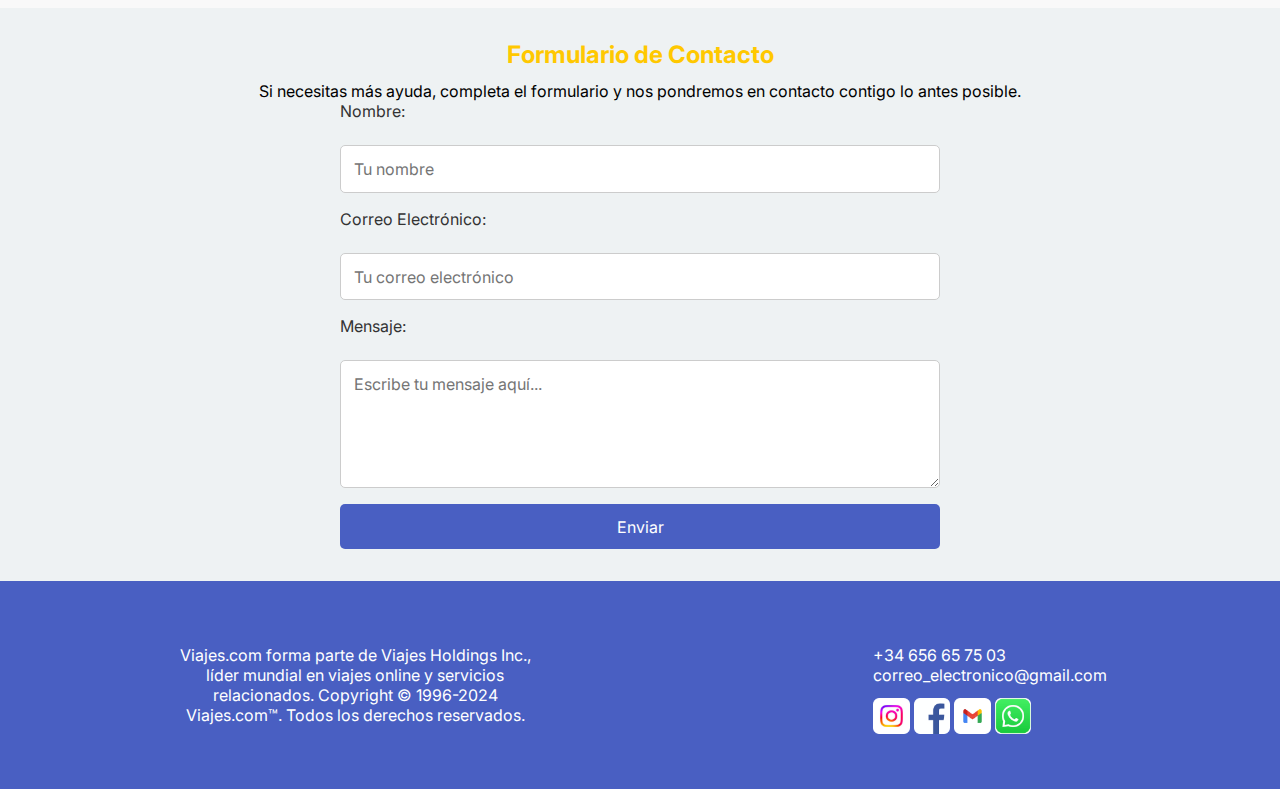
<file: index5.html>
<!DOCTYPE html>
<html lang="en">
<head>
    <meta charset="UTF-8">
    <meta name="viewport" content="width=device-width, initial-scale=1.0">
    <title>Document</title>
    <link rel="stylesheet" href="./index.css">
</head>
<body>
    <header>
        <nav>
            <div>
                <a href="./index.html">
                    <img src="./img/Logo 1.png" alt="" >
                </a>
            
                <a href="./index2.html" class="botonH">RESERVA TU HOTEL</a>
                <a href="./index3.html" class="botonH">RESERVA TU VUELO</a>
                <a href="./index4.html" class="botonH">DISFRUTA TU CRUCERO</a>
            </div>
            

            <form action="" method="post">
                <input type="text" name="buscador" placeholder="Buscador">
                <button type="submit">
                    <svg width="36" height="45" viewBox="0 0 36 45" fill="none" xmlns="http://www.w3.org/2000/svg">
                        <path d="M25.8864 28.4616H24.3014L23.7397 27.7735C25.7739 24.7769 26.8919 20.951 26.8895 16.9942C26.8895 13.7182 26.1247 10.5157 24.6917 7.79181C23.2588 5.06788 21.2222 2.94484 18.8393 1.69116C16.4564 0.437475 13.8344 0.109454 11.3048 0.748577C8.77513 1.3877 6.45151 2.96526 4.62774 5.28177C2.80398 7.59827 1.56198 10.5497 1.05881 13.7628C0.55563 16.9759 0.813878 20.3063 1.80089 23.333C2.78791 26.3596 4.45936 28.9466 6.60388 30.7666C8.7484 32.5867 11.2697 33.5582 13.8489 33.5582C17.0789 33.5582 20.0482 32.0547 22.3353 29.5573L22.877 30.2709V32.284L32.9082 45L35.8975 41.2031L25.8864 28.4616ZM13.8489 28.4616C8.8533 28.4616 4.82073 23.3395 4.82073 16.9942C4.82073 10.649 8.8533 5.5269 13.8489 5.5269C18.8444 5.5269 22.877 10.649 22.877 16.9942C22.877 23.3395 18.8444 28.4616 13.8489 28.4616Z" fill="#495FC2"/>
                    </svg>  
                </button>
            </form>
        </nav>       
    </header>
    
    <main>
        <section id="s11">
            <h2>¿En qué podemos ayudarte?</h2>
            <p>
                En nuestro centro de ayuda, encontrarás información útil sobre reservas, pagos, cancelaciones y más.
                Si no encuentras lo que buscas, puedes contactarnos directamente.
            </p>
        </section>
    
        <section id="s12">
            <h2>Opciones de Ayuda al Cliente</h2>
            <div class="grid">
                <div class="grid-item">
                    <h3>Reservas</h3>
                    <p>Encuentra información sobre cómo realizar, modificar o cancelar reservas.</p>
                    <a href="#">Más información</a>
                </div>
                <div class="grid-item">
                    <h3>Pagos</h3>
                    <p>Consulta nuestras opciones de pago y cómo gestionar tus facturas.</p>
                    <a href="#">Más información</a>
                </div>
                <div class="grid-item">
                    <h3>Problemas Técnicos</h3>
                    <p>Obtén soporte técnico si experimentas problemas con nuestra plataforma.</p>
                    <a href="#">Más información</a>
                </div>
                <div class="grid-item">
                    <h3>Cancelaciones</h3>
                    <p>Aprende cómo cancelar reservas y las políticas de reembolso.</p>
                    <a href="#">Más información</a>
                </div>
                <div class="grid-item">
                    <h3>Políticas de Privacidad</h3>
                    <p>Revisa nuestras políticas de privacidad, términos y condiciones.</p>
                    <a href="#">Más información</a>
                </div>
                <div class="grid-item">
                    <h3>Contacto</h3>
                    <p>Si no encuentras lo que buscas, contacta directamente con nuestro equipo de soporte.</p>
                    <a href="#">Más información</a>
                </div>
            </div>
        </section>
    
        <section id="s13">
            <h2>Preguntas Frecuentes</h2>
            <div class="i3">
                <h3>¿Cómo puedo modificar una reserva?</h3>
                <p>Para modificar una reserva, inicia sesión en tu cuenta, selecciona la reserva que deseas cambiar y sigue las instrucciones.</p>
            </div>
            <div class="i3">
                <h3>¿Cuáles son las políticas de cancelación?</h3>
                <p>Depende del servicio contratado. Consulta los detalles de tu reserva para obtener más información sobre las políticas aplicables.</p>
            </div>
            <div class="i3">
                <h3>¿Qué métodos de pago aceptan?</h3>
                <p>Aceptamos tarjetas de crédito, débito, transferencias bancarias y pagos en línea como PayPal.</p>
            </div>
        </section>
    
        <section id="s14">
            <h2>Lo que dicen nuestros clientes</h2>
            <div class="texto">
                <p>"El servicio fue excelente, resolvieron mi problema en menos de 24 horas. ¡Muy recomendable!"</p>
                <span>- Juan Pérez</span>
            </div>
            <div class="texto">
                <p>"La atención al cliente es increíble, siempre dispuestos a ayudar y aclarar dudas."</p>
                <span>- María García</span>
            </div>
            <div class="texto">
                <p>"Un servicio rápido y eficiente. Resolví todo desde la comodidad de mi casa."</p>
                <span>- Ana López</span>
            </div>
        </section>
    
        <section id="s15">
            <h2>Formulario de Contacto</h2>
            <p>Si necesitas más ayuda, completa el formulario y nos pondremos en contacto contigo lo antes posible.</p>
            <form action="" method="post">
                <label for="name">Nombre:</label>
                <input type="text" id="name" placeholder="Tu nombre" required>
                
                <label for="email">Correo Electrónico:</label>
                <input type="email" id="email" placeholder="Tu correo electrónico" required>
                
                <label for="message">Mensaje:</label>
                <textarea id="message" placeholder="Escribe tu mensaje aquí..." rows="5" required></textarea>
                
                <button type="submit">Enviar</button>
            </form>
        </section>
    </main>
    <footer>
        <p>Viajes.com forma parte de Viajes Holdings Inc., líder mundial en viajes online y servicios relacionados.
            Copyright © 1996-2024 Viajes.com™. Todos los derechos reservados.</p>
        <div>
            <p>+34 656 65 75 03</p>
            <p>correo_electronico@gmail.com</p>
            <div>
                <div>
                    <img src="./img/insta.png" alt="">
                    <img src="./img/facebook.png" alt="">
                    <img src="./img/gmail.png" alt="">
                    <img src="./img/whatssapp.png" alt="">
                </div>
            </div>
        </div>
    </footer>

    <script src="index.js"></script>
</body>
</html>
</file>
<file: index.css>
@import url('https://fonts.googleapis.com/css2?family=Inter:ital,opsz,wght@0,14..32,100..900;1,14..32,100..900&display=swap');

*{
    margin: 0;
    padding: 0;
    box-sizing: border-box;
    font-family: "Inter", sans-serif;
}
img{
    max-width: 100%;
}

/* BOTONES */
.botonH{
    background-color: #495FC2;
    color: white;
    border-radius: 10px;
    padding: 1%;
}
.botonH:hover{
    background-color: white;
    color: #495FC2;
    border: 1px solid #495FC2;
    border-radius: 10px;
    padding: 1%;
}
.boton-lupa{
    background-color: #FFC800;
    padding: 10px;
    color: #495FC2;
    border-radius: 10px;
    >svg{
        height: 3vh;
    }
}
.boton-lupa:hover{
    background-color: #495FC2;
    padding: 10px;
    border-radius: 10px;
    >svg{
        height: 3vh;
        >path{
            fill: #FFC800;
        }
    }
}
.btn-pago{
    background-color: #ffcc00;
    padding: 15px 30px;
    border: none;
    border-radius: 5px;
    cursor: pointer;
    display: block;
    width: 100%;
    margin-top: 20px;
}
.btn-pago:hover{
    background-color: #495FC2;
    color: white;
    padding: 15px 30px;
    border: 2px solid #FFC800;
    border-radius: 5px;
    cursor: pointer;
    display: block;
    width: 100%;
    margin-top: 20px;
}

.botonI{
    background-color: white;
    color:  #495FC2;
    text-decoration: none;
    margin-top: 20px;
    border-radius: 10px;
    padding: 10px;
}
.botonI:hover{
    color: white;
    background-color: #495FC2;
    border: 1px solid #FFC800;
    text-decoration: none;
    margin-top: 20px;
    border-radius: 10px;
    padding: 10px;
}

/* FONDOS */

.ba1{
    background-color: #495FC2;
}
.ba2{
    background-color: #d6e4ff;
}

/* CABECERA */
header{
    background-color: #495FC2;
    height: 7vh;
    position: fixed;
    width: 100%;
    z-index: 999;
}
nav{
    margin-top: 3%;
    background-color: white;
    display: flex;
    text-align: center;
    align-items: center;
    justify-content: space-between;
    
    width: 100%;
}
nav div{
    display: flex;
    justify-content: space-between;
    text-align: center;
    align-items: center;
    margin-left: 2%;
}
nav div a{
    margin-left: 20px;
}
header a{
    text-decoration: none;
}

header input{
    padding: 20px;
    border-radius: 20px;
    margin-right: 10px;
}
header form{
    display: flex;
    margin-right: 2%;
}
header button{
    padding: 0px 30px;
    background-color: #FFC800;
    border-color: #FFC800;
    border-radius: 10px;
}

/* FOOTER */
footer{
    display: flex;
    justify-content: space-around;
    background-color: #495FC2;
    color: white;
    
    >p{
        width: 30%;
        text-align: center;
        margin-top: 5%;
        margin-bottom: 5%;
    }
    div>img{
        width: 15%;
    }
    >div{
        margin-top: 5%;
    }
    >div>div>div{
        margin-top: 5%;
    }

}



#s1{
    padding-top: 1%;
    background-image: url(./img/fondo\ 1.png);
    background-size: cover;
    background-position: center;
    background-repeat: no-repeat;
    height: 120vh;
}
#s1>div{
    margin-top: 10%;
    background-color: rgba(255, 255, 255, 0.342);
    text-align: center;
}
#s1>div>div:nth-child(1){
    padding-top: 4%;
}
#s1>div>div:nth-child(2){
    display: flex;
    justify-content: space-around;
    height: 60vh;
    align-items: center;
}
#s1>div>div:nth-child(2)>a{
    background-color: transparent;
    border-color: transparent;
}
#s1>div>div:nth-child(2)>a:hover>svg>path{
    background-color: transparent;
    border-color: transparent;
    fill: #495FC2; 
    stroke: white;
}
#s1>div>div:nth-child(2)>div{
    h2{
        margin-top: 10%;
    }
    a{
        background-color: #495FC2;
        border-color: #495FC2;
        padding: 5px 0px;
        border-radius: 10px;
        margin: 20%;
        text-align: center;
        display: flex;
        justify-content: center;
        
    }
}
#s1>div>div:nth-child(2)>div>a:hover{
    background-color: white;
    border-color: white;
    svg>path{
        fill: #495FC2;
    }
}

#s1 form{
    display: flex;

    flex-wrap: wrap;
    justify-content: center;
    padding-top: 4%;

    input:nth-child(1){
        margin-right: 5%;
        padding: 20px 150px;
        border-radius: 10px;
        border-color: #495FC2;
    }
    input:nth-child(2){

        padding: 20px 40px;
        border-radius: 10px;
        background-color: #495FC2;
        border-color: #495FC2;
        color: white;
    }
}

#s2{
    background-color: white;
    display: flex;
    
    justify-content: center;
}
#s2>div{
    text-align: center;
    
    padding-top: 2%;
    padding-bottom: 2%;
    >h2{
        padding-top: 10px;
        padding-bottom: 10px;
    }
    >h3{
        padding-top: 10px;
        padding-bottom: 35px;
    }
    >a{
        text-decoration: none;
        
        padding: 10px;
    }
}

#s3{
    padding-top: 10%;
    background-image: url(./img/fondo\ 1.png);
    background-size: cover;
    background-position: center;
    background-repeat: no-repeat;
    height: 90vh;
    >div{
        margin-top: 2%;
        background-color: rgba(255, 255, 255, 0.600);
        text-align: center;
        padding-top: 5%;
        padding-bottom: 5%;
    }
    >div>div:nth-child(1){
        display: flex;
        justify-content: space-between;
        height: 5vh;
        
        margin-left: 15%;
        margin-right: 15%;
        >p{
            background-color: #FFC800;
            padding: 10px;
            color: #495FC2;
            border-radius: 10px;
            display: flex;
            justify-content: center;
            align-items: center;
        }
        
    }
    .b{
        margin-left: 14%;
        margin-right: 14%;
        padding-top: 2%;
    
        .container {
            background: #495FC2;
            color: white;
            padding: 20px 30px;
            border-radius: 10px;
            box-shadow: 0 4px 10px rgba(0, 0, 0, 0.2);
        }
        
        h1 {
            text-align: center;
            margin-bottom: 20px;
            font-size: 50px;
            color: white;
        }
        .buscador-form {
            display: flex;
            flex-wrap: wrap;
            justify-content: space-between;
            .grupo {
                margin-bottom: 15px;
            }
            
            label {
                display: block;
                font-weight: bold;
                margin-bottom: 5px;
                color: white;
            }
            
            input, select {
                width: 100%;
                padding: 8px;
                font-size: 14px;
                border: 1px solid #ccc;
                border-radius: 5px;
                outline: none;
            }
            
            input:focus, select:focus {
                border-color: #495FC2;
            }
            
            .busca2 {
                background: #FFC800;
                color: #495FC2;
                border: none;
                padding: 0px 20px;
                font-size: 16px;
                border-radius: 5px;
                cursor: pointer;
                margin-top: 10px;
                transition: background 0.3s ease;
            }
            
            .busca2:hover {
                background-color: #495FC2;
                color: #FFC800;
            }
        }
    }
}




/* MAPA */
#s4{
    padding-top: 6%;
    padding-bottom: 3%;
    .mapa {
        display: flex;
        justify-content: center;
        margin-top: 2%;
        margin-left: 14%;
        margin-right: 14%;
        border: 5px solid white;
    }
    
}

/* HOTELES */
#s5{
    display: flex;
    flex-wrap: wrap;
    justify-content: center;
    align-items: center;
    margin-top: 2%;
    .hotel-casilla {
        width: 73%;
        display: flex;
        flex-wrap: wrap;
        background-color: #d6e4ff;
        border-radius: 10px;
        border: 3px solid #ffd700;
        padding: 20px;
        margin-bottom: 20px;
        align-items: center;
    }
    
    .hotel-casilla img {
        border-radius: 10px;
        margin-right: 20px;
        object-fit: cover;
    }
    
    .hotel-info {
        width: 70%;
        flex-grow: 1;
    }
    
    .hotel-info h2 {
        margin: 0;
        font-size: 20px;
    }
    .hotel-info p {
        font-size: 14px;
        margin-top: 10px;
    }
    .rating {
        font-weight: bold;
        background-color: white;
        padding: 5px 10px;
        border-radius: 5px;
        display: inline-block;
        margin-top: 10px;
    }
}
/* ANIMACION DE AVION */
@keyframes mover {
    0%{
        transform: translateX(1850px) translateY(40px) 
          
    }
    100%{
        transform: translateX(-1000px) translateY(40px);   
    }
 }
 @keyframes mover2 {
    0%{
        transform: translateX(1850px) translateY(40px) 
          
    }
    100%{
        transform: translateX(-1000px) translateY(40px);   
    }
 }
 @keyframes mover3 {
    0%{
        transform: translateX(1950px) translateY(40px) 
          
    }
    100%{
        transform: translateX(-1000px) translateY(40px);   
    }
 }
 @keyframes mover4 {
    0%{
        transform: translateX(2050px) translateY(40px) 
          
    }
    100%{
        transform: translateX(-1000px) translateY(40px);   
    }
 }
 @keyframes mover5 {
    0%{
        transform: translateX(2050px) translateY(40px) 
          
    }
    100%{
        transform: translateX(-1000px) translateY(40px);   
    }
 }
 @keyframes mover6 {
    0%{
        transform: translateX(2250px) translateY(40px) 
          
    }
    100%{
        transform: translateX(-1000px) translateY(40px);   
    }
 }

#s6{
    padding-top: 15%;
    padding-bottom: 5%;
    display: flex;
    justify-content: center;
    flex-wrap: wrap;
    background-color: #495FC2;
    >div{
        width: 90%;
        margin-bottom: 1%;    
    }
    >div:nth-child(1){
        width: 60%;   
    }
        >div:nth-child(2){
            z-index: 0;
            width: 100%;
            height: 11vh;
            overflow-x: hidden;
            img:nth-child(1){
                width: 10%;
                animation: mover 10s linear 0s infinite forwards running;
                transition: 0.5s all;
                overflow-x: hidden;
            }
            img:nth-child(2){
                width: 10%;
                animation: mover2 11s linear 0s infinite forwards running;
                transition: 0.5s all;
                overflow-x: hidden;
            }
            img:nth-child(3){
                width: 10%;
                animation: mover3 12s linear 0s infinite forwards running;
                transition: 0.5s all;
                overflow-x: hidden;
            }
            img:nth-child(4){
                width: 10%;
                animation: mover4 13s linear 0s infinite forwards running;
                transition: 0.5s all;
                overflow-x: hidden;
            }
            img:nth-child(5){
                width: 10%;
                animation: mover5 14s linear 0s infinite forwards running;
                transition: 0.5s all;
                overflow-x: hidden;
            }
            img:nth-child(6){
                width: 10%;
                animation: mover6 15s linear 0s infinite forwards running;
                transition: 0.5s all;
                overflow-x: hidden;
            }
            
         }
        
    }
    .texto{
        text-align: center;
        color: black;
        font-weight: bold;
        background-color: white;
        padding: 40px;
        border: 5px solid #FFC800;
        border-radius: 10px;
    }

/* FORMULARIO DE BILLETE */
#s7{
    display: flex;
    padding-top: 5%;
    justify-content: center;
    background-image: url(./img/fondo\ 1.png);
    background-size: cover;
    background-position: center;
    background-repeat: no-repeat;
    padding-bottom: 5%;
    .busqueda {
        background-color:  #495FC2;
        padding: 40px;
        color: white;
    }
    
    .busqueda h2,
    .busqueda h3 {
        text-align: center;
        padding-bottom: 15px;
    }
    
    .form-row {
        display: flex;
        justify-content: space-between;
        margin-bottom: 60px;
        align-items: center;
        label{
            width: 40%;
        }
        
         input{
            width: 50%;
            padding: 10px;
            border-radius: 5px;
            border: none;
        }
    }
    
}
/* SLIDERS */
#s9 {
    padding-top: 12%;
    padding-bottom: 5%;
    overflow: hidden;
    display: flex;
    justify-content: center;
    align-items: center;
    background-color: #d6e4ff;
    .container {
        display: flex;
        transition: transform 0.5s ease-in-out;
    } 
    .item {
        min-width: 100%;
        text-align: center;
    }
    .item img {
        border-radius: 10px;
    }
    .btn {
        position: absolute;
        transform: translateY(50%);
        background-color: transparent;
        color: #FFC800;

        border: none;
        font-size: 2em;
        padding: 0.5em;
        cursor: pointer;
        z-index: 100;
    }
    
    .btn.prev {
        left: 20%;
    }
    
    .btn.next {
        right: 20%;
    }
    h2, p{
        margin: 20px;
    }
    
}
/* FORMULARIO FERRY */
#s10 {
    display: flex;
    justify-content: center;
    align-items: center;
    width: 100%;
    background-color: white;
    padding: 2em 1em;
    form{
        display: flex;
        justify-content: center;
       
    }
    .container {
        display: flex;
        flex-wrap: wrap;
        justify-content: space-around;
        align-items: center;
        width: 50%;        
        gap: 1em;
        box-sizing: border-box;
        border: 5px solid #495FC2;
        padding: 10px;
        border-radius: 10px;
    }
    
    label {
        width: 100%;
    }
    
    input, button {
        width: 100%;
        padding: 0.8em;
        border: 1px solid #ccc;
        border-radius: 5px;
    }
    
    button.form-submit {
        background-color: #495FC2;
        color: white;
        border: none;
        cursor: pointer;
        font-size: 1em;
    }
}    
    
    


#s11 {
    padding-top: 15%;
    padding-bottom: 5%;
    text-align: center;
    background-color: #495FC2;
    h2 {
        margin-bottom: 1em;
        color: #FFC800;
    }
    p{
        color: white;
    }
}

#s12{
    padding: 2em;
    background-color: white;
    h2 {
        margin-bottom: 1em;
        text-align: center;
    }
    .grid {
        display: grid;
        grid-template-columns: repeat(3, 1fr);
        gap: 1.5em;
        margin-top: 2%;
    }
    
    .grid-item {
        background-color: #f9f9f9;
        border: 1px solid #ddd;
        border-radius: 8px;
        padding: 1.5em;
        text-align: center;
        transition: transform 0.3s ease;
    }
    
    .grid-item h3 {
        color: #495FC2;
        margin-bottom: 0.5em;
    }
    
    .grid-item a {
        display: inline-block;
        margin-top: 1em;
        color: #495FC2;
        text-decoration: none;
        font-weight: bold;
    }
    
    .grid-item:hover {
        transform: translateY(-5px);
        box-shadow: 0 4px 6px rgba(0, 0, 0, 0.1);
    }
}
/* Preguntas Frecuentes */
#s13 {
    padding: 2em;
    background-color: #495FC2;
    text-align: center;
    .i3 {
        margin-bottom: 1.5em;
    }
    h2{
        color: #FFC800;
        margin-bottom: 0.5em;
    }
    .i3 h3 {
        color: white;
        margin-bottom: 0.5em;
    }
    
    .i3 p {
        color: black;
    }
}

#s14 {
    padding: 2em;
    background-color: #f9f9f9;
    text-align: center;
    .texto {
        margin: 1em auto;
        max-width: 600px;
        background-color: white;
        border: 1px solid #ddd;
        border-radius: 8px;
        padding: 1em;
        box-shadow: 0 4px 6px rgba(0, 0, 0, 0.1);
        p {
            font-style: italic;
            color: #333;
        } 
          span {
            display: block;
            margin-top: 1em;
            font-weight: bold;
            color: #495FC2;
        }
    }
    
      
}

#s15 {
    padding: 2em;
    background-color: #eef2f3;
    text-align: center;
    form {
        max-width: 600px;
        margin: 0 auto;
        display: flex;
        flex-direction: column;
        gap: 1em;
    }
    h2{
        color: #FFC800;
        margin-bottom: 0.5em;
    }
    
     label {
        text-align: left;
        margin-bottom: 0.5em;
        color: #333;
    }
    
     input,  textarea,  button {
        padding: 0.8em;
        font-size: 1em;
        border: 1px solid #ccc;
        border-radius: 5px;
    }
    
     button {
        background-color: #495FC2;
        color: white;
        border: none;
        cursor: pointer;
        transition: background-color 0.3s ease;
    }
    
     button:hover {
        background-color: #333;
    }   
}
@media (max-width: 768px) { 
    #s1{
        height: 200vh;
    }
    #s1>div {
        margin-top: 25%;
    }
    #s1>div>div:nth-child(1) {
        padding-top: 15%;
    }
    #s1>div>div:nth-child(2) {
        flex-flow: column;
        margin-bottom: 10%;
        height: 125vh;
    }
    #s1>div>div:nth-child(2)>a>svg>path{
        display: none;
    }
    #s12 .grid{
        display: block;
    }  
    nav{
        display: flex;
        justify-content: center;
        flex-wrap: wrap;
        padding-bottom: 2%;
    }
    #s1>div {
        margin-top: 25%;
    }
    
    #s3{
        padding-top: 30%;
    }
    #s6{
        padding-top: 35%;
    }
    #s7{
        height: 96vh;
    }
    #s9 {
        padding-top: 40%;
        padding-bottom: 20%;
        .btn.next {
            right: 10%;
        }
        .btn.prev{
            left: 10%;
        }
    }
    #s11{
        padding-top: 35%;
        padding-bottom: 7%;
    }
}
</file>
